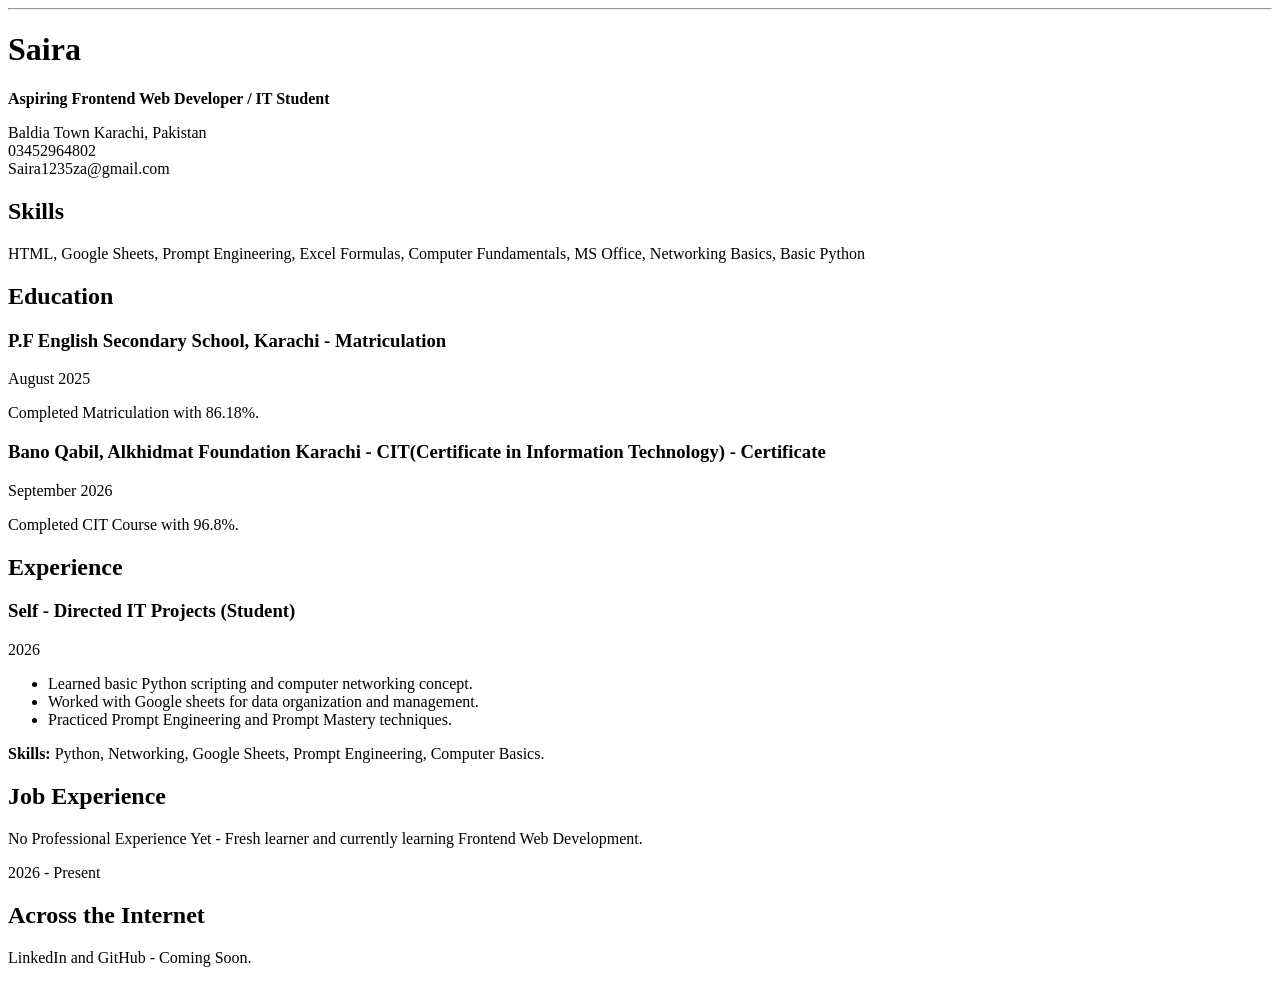
<file: index.html>
<!DOCTYPE html>
<html lang="en">

<head>
    <meta charset="UTF-8">
    <title>Saira - Resume</title>
</head>

<body>

    <!--1.Top Horizontal Line-->
    <hr>

    <!--2. Personal Information -->
    <h1>Saira</h1>
    <p><strong>Aspiring Frontend Web Developer / IT Student</strong></p>

    <p>
        Baldia Town Karachi, Pakistan <br>
        03452964802 <br>
        Saira1235za@gmail.com
    </p>

    <!--3.Skills Section-->
    <h2>Skills</h2>
    <p>
        HTML, Google Sheets, Prompt Engineering, Excel Formulas, Computer Fundamentals, MS Office, Networking Basics,
        Basic Python
    </p>

    <!--4.Education Section-->
    <h2>Education</h2>

    <h3>P.F English Secondary School, Karachi - Matriculation</h3>
    <p> August 2025</p>
    <p>Completed Matriculation with 86.18%.</p>

    <h3>Bano Qabil, Alkhidmat Foundation Karachi - CIT(Certificate in Information Technology) - Certificate</h3>
    <p> September 2026</p>
    <p>Completed CIT Course with 96.8%.</p>

    <!--5.Experience Section-->
    <h2>Experience</h2>

    <h3>Self - Directed IT Projects (Student)</h3>
    <p>2026</p>
    <ul>
        <li>Learned basic Python scripting and computer networking concept.</li>
        <li>Worked with Google sheets for data organization and management.</li>
        <li>Practiced Prompt Engineering and Prompt Mastery techniques.</li>
    </ul>
    <p><strong>Skills:</strong> Python, Networking, Google Sheets, Prompt Engineering, Computer Basics.</p>

    <!--6.Job Experience Section-->
    <h2>Job Experience</h2>
    <p>No Professional Experience Yet - Fresh learner and currently learning Frontend Web Development.</p>
    <p>2026 - Present</p>

    <!--7.Social Links-->
    <h2>Across the Internet</h2>
    <p>
        LinkedIn and GitHub - Coming Soon.
    </p>

</body>

</html>
</file>
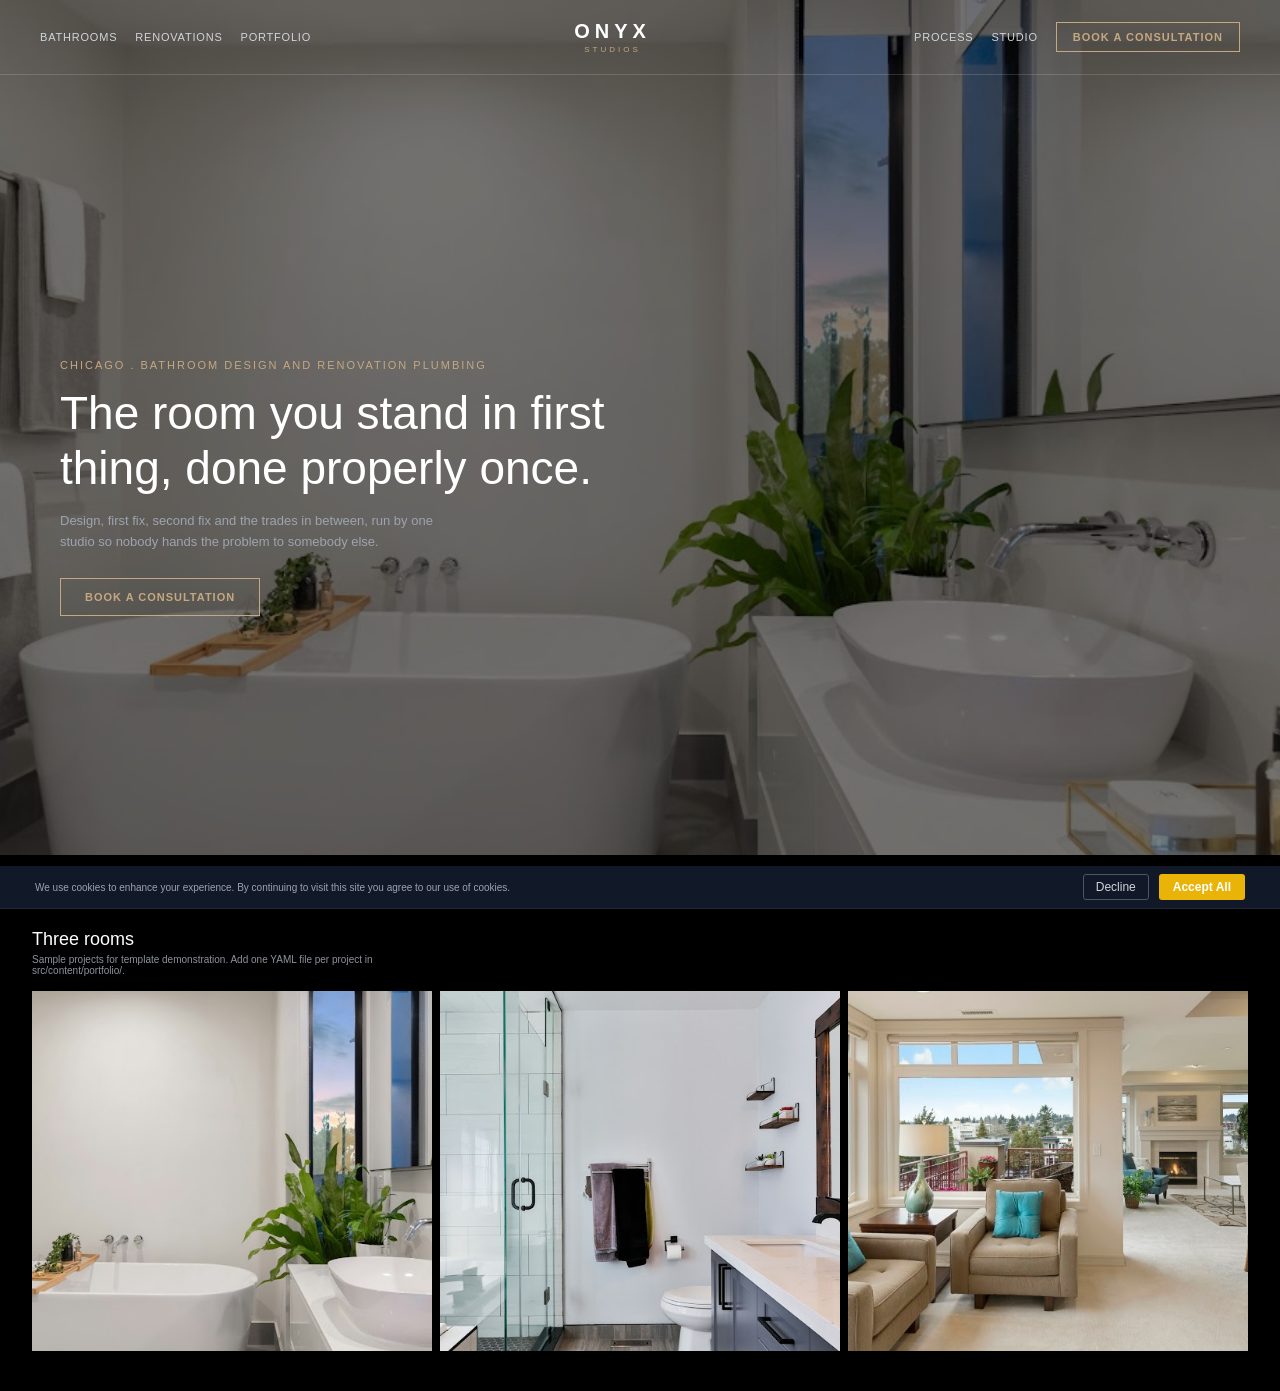
<file: task02/menu.html>
<!DOCTYPE html>
<html lang="en">

<head>
    <meta charset="UTF-8">
    <meta name="viewport" content="width=device-width, initial-scale=1.0">
    <title>Onyx Website Clone</title>
    <!--Linking external CSS stylesheet-->
    <link rel="stylesheet" href="style.css">
</head>

<body>

    <!--Header Section Start-->
    <header>
        <div class="nav-left">
            <a href="#">BATHROOMS</a>
            <a href="#">RENOVATIONS</a>
            <a href="#">PORTFOLIO</a>
        </div>

        <div class="logo-container">
            <div class="logo">ONYX</div>
            <div class="logo-subtitle">STUDIOS</div>
        </div>

        <div class="nav-right">
            <a href="#">PROCESS</a>
            <a href="#">STUDIO</a>
            <button class="consultation-btn">BOOK A CONSULTATION</button>
        </div>
    </header>
    <!--Header Section END-->

    <!--Hero Section Start-->
    <section class="hero">
        <div class="hero-content">
            <p class="hero-subtitle">CHICAGO . BATHROOM DESIGN AND RENOVATION PLUMBING</p>
            <h1 class="hero-title">The room you stand in first<br> thing, done properly once.</h1>
            <p class="hero-desc">Design, first fix, second fix and the trades in between, run by one<br> studio so
                nobody hands the problem to somebody else.</p>
            <a href="#" class="hero-btn">BOOK A CONSULTATION</a>
        </div>
    </section>
    <!--Hero Section End-->

    <!--Cookie Notice Bar Start-->
    <div class="cookie-bar">
        <p>We use cookies to enhance your experience. By continuing to visit this site you agree to our use of cookies.
        </p>
        <div class="cookie-buttons">
            <button class="decline-btn">Decline</button>
            <button class="accept-btn">Accept All</button>
        </div>
    </div>
    <!--Cookie Notice Bar End-->

    <!--Three Rooms Section Start-->
    <section class="rooms-section">
        <div class="section-header">
            <h2 class="section-title">Three rooms</h2>
            <p class="section-desc">Sample projects for template demonstration. Add one YAML file per project in<br>
                src/content/portfolio/.</p>
        </div>

        <!--Cards Grids Start-->
        <div class="cards-container">
            <div class="card">
                <!-- Image Path-->
                <img src="./three.jpg" alt="Room 1">
            </div>
            <div class="card">
                <img src="./tw.jpg" alt="Room 2">
            </div>
            <div class="card">
                <img src="./o.jpg" alt="Room 3">
            </div>
        </div>
    </section>
    <!--Three Rooms Section End-->



</body>

</html>
</file>
<file: task02/style.css>
/* Global Reset */
* {
    margin: 0;
    padding: 0;
    box-sizing: border-box;
    font-family: 'Segoe UI', Tahoma, Geneva, Verdana, sans-serif;
}

/* Body styling */
body {
    background-color: #0b0f19;
    color: #ffffff;
}

/* Header / Navbar Styling */
header {
    display: flex;
    justify-content: space-between;
    align-items: center;
    padding: 20px 40px;
    background: transparent;
    position: absolute;
    width: 100%;
    top: 0;
    z-index: 1000;
    border-bottom: 1px solid rgba(255, 255, 255, 0.15);
}

.nav-left,
.nav-right {
    display: flex;
    align-items: center;
    gap: 18px;
    flex-wrap: nowrap;
}

.nav-left a,
.nav-right a {
    text-decoration: none;
    color: #d1d5db;
    font-size: 11px;
    letter-spacing: 0.8px;
    white-space: nowrap;
    transition: color 0.3s;
}

.nav-left a:hover,
.nav-right a:hover {
    color: #ffffff;
}

/* logo Styling */
.logo-container {
    text-align: center;
}

.logo {
    font-size: 20px;
    font-weight: 600;
    letter-spacing: 5px;
    color: #ffffff;
}

.logo-subtitle {
    font-size: 8px;
    letter-spacing: 3px;
    color: #c5a880;
    margin-top: 2px;
}

/*consultation Button*/
.consultation-btn {
    background: transparent;
    border: 1px solid #c5a880;
    color: #c5a880;
    padding: 8px 16px;
    font-size: 11px;
    font-weight: bold;
    letter-spacing: 1px;
    cursor: pointer;
    transition: all 0.3s;
}

.consultation-btn:hover {
    background: #c5a880;
    color: #0b0f19;
}

/*Hero Section*/
.hero {
    height: 95vh;
    background-image: linear-gradient(rgba(0, 0, 0, 0.5), rgba(0, 0, 0, 0.5)), url(./background_.jpg);
    background-size: cover;
    background-position: center;
    display: flex;
    align-items: center;
    padding: 0 60px;
    margin-top: 0px;
}

.hero-content {
    max-width: 600px;
    margin-top: 140px;
    padding-bottom: 20px;
}

.hero-subtitle {
    font-size: 11px;
    letter-spacing: 2px;
    color: #c5a880;
    text-transform: uppercase;
    margin-bottom: 15px;
}

.hero-title {
    font-size: 46px;
    font-weight: 400;
    line-height: 1.2;
    margin-bottom: 15px;
    color: #ffffff;
}

.hero-desc {
    font-size: 13px;
    color: #9da3af;
    line-height: 1.6;
    margin-bottom: 25px;
}

/* Hero Button */
.hero-btn {
    display: inline-block;
    background: transparent;
    border: 1px solid #c5a880;
    color: #c5a880;
    padding: 12px 24px;
    font-size: 11px;
    font-weight: bold;
    letter-spacing: 1px;
    text-decoration: none;
    transition: background 0.3s;
}

.hero-btn:hover {
    background: #c5a880;
    color: #0b0f19;
}

/* Cookie Bar */
.cookie-bar {
    background-color: #111827;
    border-top: 11px solid #000000;
    border-bottom: 1px solid #1f2937;
    padding: 8px 35px;
    display: flex;
    justify-content: space-between;
    align-items: center;
    font-size: 10px;
    color: #9da3af;
}

.cookie-buttons {
    display: flex;
    gap: 10px;
}

.decline-btn {
    background: transparent;
    border: 1px solid #4b5563;
    color: #d1d5db;
    padding: 5px 12px;
    font-size: 12px;
    cursor: pointer;
    border-radius: 3px;
}

.accept-btn {
    background: #eab308;
    border: none;
    color: #ffffff;
    padding: 5px 14px;
    font-size: 12px;
    font-weight: bold;
    cursor: pointer;
    border-radius: 3px;
}

/* Rooms Section */
.rooms-section {
    padding: 20px 32px 40px 32px;
    background-color: #000000;
    border-top: none;
}

.section-header {
    margin-bottom: 15px;
}

.section-title {
    font-size: 18px;
    font-weight: 400;
    margin-bottom: 4px;
}

.section-desc {
    font-size: 10px;
    color: #8c929d;
}

.cards-container {
    display: grid;
    grid-template-columns: repeat(3, 1fr);
    gap: 8px;
}

.card {
    background: transparent;
    border-radius: 0;
    overflow: hidden;
    border: none;
}

.card img {
    width: 100%;
    height: 360px;
    object-fit: cover;
    display: block;
}

/* Responsive Media Queries (Mobile & Tablet */
@media (max-width: 992px) {

    /* Tablet view: change grid to 3 columns */
    .cards-container {
        grid-template-columns: repeat(3, 1fr);
    }

    header {
        padding: 15px 20px;
    }

    .hero {
        padding: 0 30px;
    }

    .rooms-section {
        padding: 40px 30px;
    }
}

@media (max-width: 768px) {

    /* Mobile view: Adjust header and stack element */
    header {
        flex-direction: column;
        gap: 10px;
        position: relative;
    }

    .nav-left,
    .nav-right {
        display: none;
    }

    .hero {
        height: auto;
        padding: 120px 20px 60px 20px;
    }

    .hero-title {
        font-size: 32px;
    }

    .cards-container {
        grid-template-columns: 1fr;
    }

    .cookie-bar {
        flex-direction: column;
        gap: 15px;
        text-align: center;
        padding: 15px 20px;
    }

    .rooms-section {
        padding: 30px 20px;
    }
}
</file>
